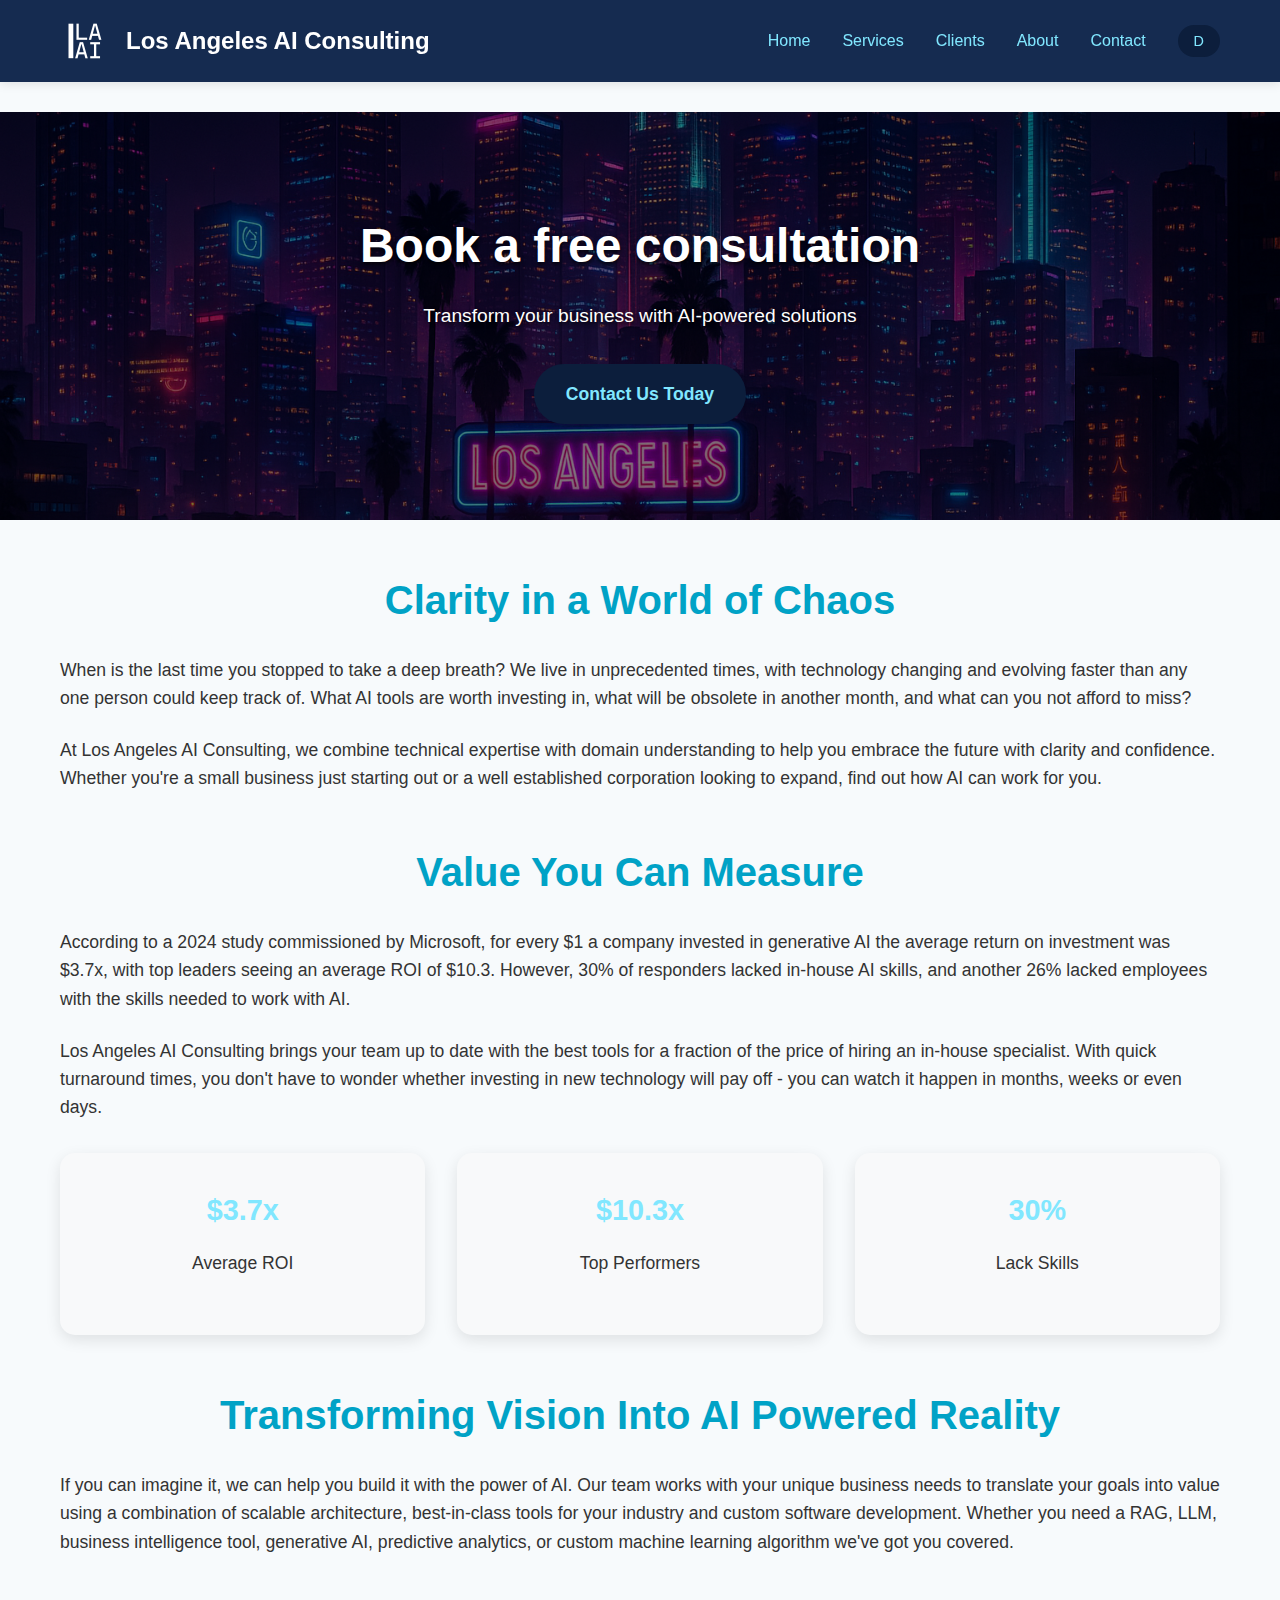
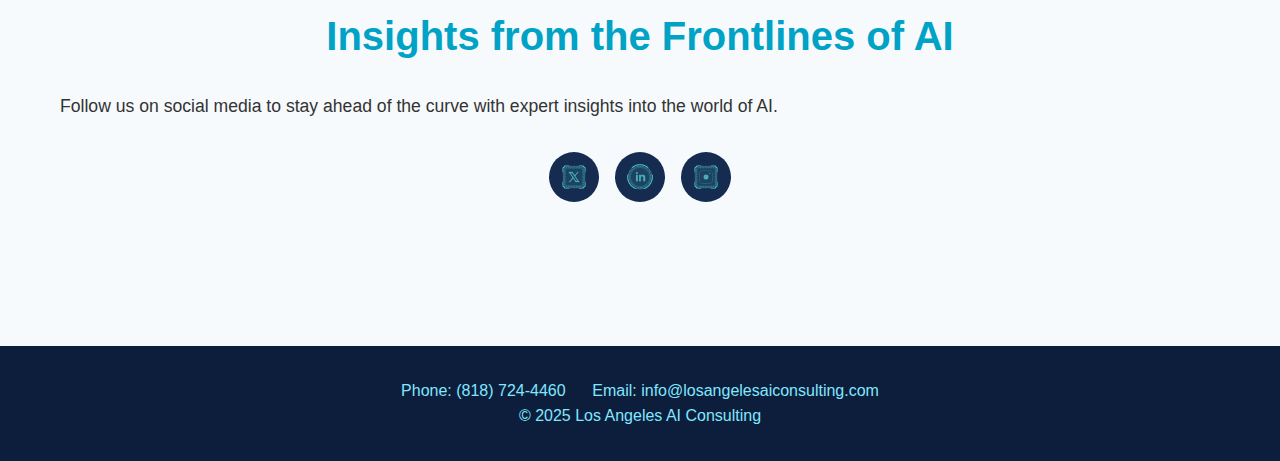
<file: index.html>
<!DOCTYPE html>
<html lang="en">
<head>
    <meta charset="UTF-8">
    <meta name="viewport" content="width=device-width, initial-scale=1.0">
    <title>Los Angeles AI Consulting</title>
    <style>
        :root {
            --primary-cyan: #81e7ff;
            --secondary_cyan: #00a2c6;
            --primary-dark: #0C1E3C;
            --bg-light: #F7FAFC;
            --bg-dark: #0C1E3C;
            --text-light: #333333;
            --text-dark: #e0e0e0;
            --card-light: #f8f9fa;
            --card-dark: #152B50;
            --border-light: #e0e0e0;
            --border-dark: #182f43;
            --link-hover: #c0f3ff;
        }

        * {
            margin: 0;
            padding: 0;
            box-sizing: border-box;
        }

        body {
            font-family: 'Arial', sans-serif;
            line-height: 1.6;
            transition: all 0.3s ease;
            background-color: var(--bg-light);
            color: var(--text-light);
        }

        body.dark-mode {
            background-color: var(--bg-dark);
            color: var(--text-dark);
        }

        .container {
            max-width: 1200px;
            margin: 0 auto;
            padding: 0 20px;
        }

        /* Header */
        header {
            background-color: var(--card-dark);
            padding: 1rem 0;
            position: fixed;
            top: 0;
            left: 0;
            right: 0;
            z-index: 1000;
            box-shadow: 0 2px 10px rgba(0,0,0,0.1);
        }

        .header-content {
            display: flex;
            justify-content: space-between;
            align-items: center;
        }

        .header-content a:hover {
            color: var(--link-hover);
        }

        .logo {
            display: flex;
            align-items: center;
            gap: 1rem;
            font-size: 1.5rem;
            font-weight: bold;
            color: white;
            text-decoration: none;
        }

        .logo-image {
            width: 50px;
            height: 50px;
            background: none;
            border-radius: 8px;
            border: 2px solid white;
            display: flex;
            align-items: center;
            justify-content: center;
            font-size: 1.2rem;
            font-weight: bold;
            color: white;
            line-height: 1;
        }
        .logo-img {
            width: 50px;
            height: 50px;
            object-fit: contain;
            border-radius: 8px;
        }

        .social-img {
            width: 30px;
            height: 30px;
            object-fit: contain;
            border-radius: 4px;
        }


        .logo-text {
            font-size: 1.5rem;
        }

        nav ul {
            display: flex;
            list-style: none;
            gap: 2rem;
            align-items: center;
        }

        nav a {
            color: var(--primary-cyan);
            text-decoration: none;
            font-weight: 500;
            transition: opacity 0.3s ease;
        }

        nav a:hover {
            color: var(--link-hover)
        }

        .theme-toggle {
            background: var(--primary-dark);
            color: var(--primary-cyan);
            border: none;
            padding: 0.5rem 1rem;
            border-radius: 25px;
            cursor: pointer;
            font-size: 0.9rem;
            transition: all 0.3s ease;
        }

        .theme-toggle:hover {
            transform: scale(1.05);
        }

        /* Main Content */
        main {
            margin-top: 80px;
        }

        .page {
            display: none;
            padding: 2rem 0;
        }

        .page.active {
            display: block;
        }

        
.hero {
    color: white;
    padding: 6rem 0;
    text-align: center;
    margin-bottom: 3rem;
    background-image: url("la_background.png");
    background-size: cover;
    background-position: center;
    background-repeat: no-repeat;
    background-color: #000;
    position: relative;
}

.hero::before {
    content: "";
    position: absolute;
    top: 0; left: 0;
    width: 100%; height: 100%;
    background: rgba(0, 0, 0, 0.5);
    z-index: 0;
}

.hero .container {
    position: relative;
    z-index: 1;
}

.hero h1,
.hero p {
    color: white;
    text-shadow: 0 2px 4px rgba(0, 0, 0, 0.8);
}
.hero h1 {
            font-size: 3rem;
            margin-bottom: 1rem;
        }

        .hero p {
            font-size: 1.2rem;
            margin-bottom: 2rem;
        }

        .cta-button {
            background: var(--primary-dark);
            color: var(--primary-cyan);
            padding: 1rem 2rem;
            border: none;
            border-radius: 30px;
            font-size: 1.1rem;
            font-weight: bold;
            cursor: pointer;
            transition: all 0.3s ease;
            text-decoration: none;
            display: inline-block;
        }

        .cta-button:hover {
            transform: translateY(-2px);
            box-shadow: 0 5px 15px rgba(0,0,0,0.2);
            color: var(--link-hover);
        }

        .section {
            margin-bottom: 3rem;
        }

        .section h2 {
            color: var(--secondary_cyan);
            font-size: 2.5rem;
            margin-bottom: 1.5rem;
            text-align: center;
        }

        .section h3 {
            color: var(--primary-cyan);
            font-size: 1.8rem;
            margin-bottom: 1rem;
        }

        .section p {
            margin-bottom: 1.5rem;
            font-size: 1.1rem;
        }

        .services-grid {
            display: grid;
            grid-template-columns: repeat(auto-fit, minmax(300px, 1fr));
            gap: 2rem;
            margin-top: 2rem;
        }

        .service-card {
            background: var(--card-light);
            padding: 2rem;
            border-radius: 15px;
            box-shadow: 0 5px 15px rgba(0,0,0,0.1);
            transition: all 0.3s ease;
            border: 2px solid transparent;
            text-align: center;
        }

        .dark-mode .service-card {
            background: var(--card-dark);
        }

        .service-card:hover {
            transform: translateY(-5px);
            border-color: var(--primary-cyan);
        }

        .service-card h3 {
            color: var(--primary-cyan);
            margin-bottom: 1rem;
        }

        .about-content {
            display: grid;
            grid-template-columns: 1fr 2fr;
            gap: 3rem;
            align-items: center;
        }

        .founder-info {
            background: var(--card-light);
            padding: 2rem;
            border-radius: 15px;
            box-shadow: 0 5px 15px rgba(0,0,0,0.1);
            text-align: center;
        }

        .dark-mode .founder-info {
            background: var(--card-dark);
        }

        .contact-form {
            background: var(--card-light);
            padding: 2rem;
            border-radius: 15px;
            box-shadow: 0 5px 15px rgba(0,0,0,0.1);
            max-width: 600px;
            margin: 0 auto;
        }

        .dark-mode .contact-form {
            background: var(--card-dark);
        }

        .form-group {
            margin-bottom: 1.5rem;
        }

        .form-group label {
            display: block;
            margin-bottom: 0.5rem;
            font-weight: bold;
            color: var(--primary-cyan);
        }

        .form-group input,
        .form-group textarea {
            width: 100%;
            padding: 0.8rem;
            border: 2px solid var(--border-light);
            border-radius: 8px;
            font-size: 1rem;
            transition: border-color 0.3s ease;
            background: var(--bg-light);
            color: var(--text-light);
        }

        .dark-mode .form-group input,
        .dark-mode .form-group textarea {
            border-color: var(--border-dark);
            background: var(--bg-dark);
            color: var(--text-dark);
        }

        .form-group input:focus,
        .form-group textarea:focus {
            outline: none;
            border-color: var(--primary-cyan);
        }

        .form-group textarea {
            resize: vertical;
            min-height: 120px;
        }

        .contact-info {
            text-align: center;
            margin-bottom: 2rem;
        }

        .contact-info h3 {
            color: var(--primary-cyan);
            font-size: 1.5rem;
            margin-bottom: 1rem;
        }

        .contact-info p {
            font-size: 1.2rem;
            margin-bottom: 0.5rem;
        }

        .social-links {
            display: flex;
            justify-content: center;
            gap: 1rem;
            margin-top: 2rem;
        }

        .social-links a {
            display: flex;
            align-items: center;
            justify-content: center;
            width: 50px;
            height: 50px;
            background: var(--card-dark);
            color: var(--primary-dark);
            border-radius: 50%;
            text-decoration: none;
            font-size: 1.2rem;
            transition: all 0.3s ease;
        }

        .social-links a:hover {
            transform: scale(1.1);
            background: var(--primary-dark);
            color: var(--primary-cyan);
        }

        .clients-section {
            text-align: center;
        }

        .client-logo {
            background: var(--card-light);
            padding: 2rem;
            border-radius: 15px;
            box-shadow: 0 5px 15px rgba(0,0,0,0.1);
            margin: 2rem auto;
            max-width: 300px;
        }

        .portrait-img {
            max-width: 200px;
        }

        .dark-mode .client-logo {
            background: var(--card-dark);
        }

        .playground-intro {
            text-align: center;
            margin-bottom: 3rem;
        }

        .playground-intro p {
            font-size: 1.2rem;
            margin-bottom: 1rem;
        }

        /* Footer */
        footer {
            background: var(--primary-dark);
            color: var(--primary-cyan);
            text-align: center;
            padding: 2rem 0;
            margin-top: 4rem;
        }

        /* Responsive Design */
        @media (max-width: 768px) {
            .header-content {
                flex-direction: column;
                gap: 1rem;
            }

            nav ul {
                flex-wrap: wrap;
                justify-content: center;
            }

            .hero h1 {
                font-size: 2rem;
            }

            .about-content {
                grid-template-columns: 1fr;
            }

            .services-grid {
                grid-template-columns: 1fr;
            }

            main {
                margin-top: 140px;
            }

            .logo-text {
                font-size: 1rem;
            }

            .logo-image {
                width: 40px;
                height: 40px;
                font-size: 1rem;
            }

            .social-media-icon {
                width: 20px;
                height: 20px;
                font-size: 1rem;
            }

        }
    </style>
</head>
<body>
    <header>
        <div class="container">
            <div class="header-content">
                <a href="#" class="logo" onclick="showPage('home')">
                    <img src="temp_logo2_white_nobg.png" alt="LA AI Logo" class="logo-img" />
                    <span class="logo-text">Los Angeles AI Consulting</span>
                </a>
                <nav>
                    <ul>
                        <li><a href="#" onclick="showPage('home')">Home</a></li>
                        <li><a href="#" onclick="showPage('services')">Services</a></li>
                        <li><a href="#" onclick="showPage('clients')">Clients</a></li>
                        <li><a href="#" onclick="showPage('about')">About</a></li>
                        <li><a href="#" onclick="showPage('contact')">Contact</a></li>
                        <li><button class="theme-toggle" onclick="toggleTheme()">D</button></li>
                    </ul>
                </nav>
            </div>
        </div>
    </header>

    <main>
        <!-- Home Page -->
        <div id="home" class="page active">
            <div class="hero">
                <div class="container">
                    <h1>Book a free consultation</h1>
                    <p>Transform your business with AI-powered solutions</p>
                    <a href="#" class="cta-button" onclick="showPage('contact')">Contact Us Today</a>
                </div>
            </div>
            
            <div class="container">
                <div class="section">
                    <h2>Clarity in a World of Chaos</h2>
                    <p>When is the last time you stopped to take a deep breath? We live in unprecedented times, with technology changing and evolving faster than any one person could keep track of. What AI tools are worth investing in, what will be obsolete in another month, and what can you not afford to miss?</p>
                    <p>At Los Angeles AI Consulting, we combine technical expertise with domain understanding to help you embrace the future with clarity and confidence. Whether you're a small business just starting out or a well established corporation looking to expand, find out how AI can work for you.</p>
                </div>

                <div class="section">
                    <h2>Value You Can Measure</h2>
                    <p>According to a 2024 study commissioned by Microsoft, for every $1 a company invested in generative AI the average return on investment was $3.7x, with top leaders seeing an average ROI of $10.3. However, 30% of responders lacked in-house AI skills, and another 26% lacked employees with the skills needed to work with AI.</p>
                    <p>Los Angeles AI Consulting brings your team up to date with the best tools for a fraction of the price of hiring an in-house specialist. With quick turnaround times, you don't have to wonder whether investing in new technology will pay off - you can watch it happen in months, weeks or even days.</p>
                    <div class="services-grid">
                        <div class="service-card">
                                <h3>$3.7x</h3>
                                <p>Average ROI</p>
                        </div>
                        <div class="service-card">
                                <h3>$10.3x</h3>
                                <p>Top Performers</p>
                        </div>
                        <div class="service-card">
                                <h3>30%</h3>
                                <p>Lack Skills</p>
                        </div>
                    </div>
                </div>

                <div class="section">
                    <h2>Transforming Vision Into AI Powered Reality</h2>
                    <p>If you can imagine it, we can help you build it with the power of AI. Our team works with your unique business needs to translate your goals into value using a combination of scalable architecture, best-in-class tools for your industry and custom software development. Whether you need a RAG, LLM, business intelligence tool, generative AI, predictive analytics, or custom machine learning algorithm we've got you covered.</p>
                </div>

                <div class="section">
                    <h2>Insights from the Frontlines of AI</h2>
                    <p>Follow us on social media to stay ahead of the curve with expert insights into the world of AI.</p>
                    <div class="social-links">
                        <a target="_blank" rel="noopener noreferrer" href="https://x.com/laaiconsulting" title="X (Twitter)"><img src="Icons8/icons8-x-100.png" alt="LA AI Logo" class="social-img" /></a>
                        <a target="_blank" rel="noopener noreferrer" href="https://www.linkedin.com/company/los-angeles-ai-consulting" title="LinkedIn"><img src="Icons8/icons8-linkedin-100.png" alt="LA AI Logo" class="social-img" /></a>
                        <a target="_blank" rel="noopener noreferrer" href="https://www.instagram.com/laaiconsulting/" title="Instagram"><img src="Icons8/icons8-instagram-100.png" alt="LA AI Logo" class="social-img" /></a>
                    </div>
                </div>
            </div>
        </div>

        <!-- Services Page -->
        <div id="services" class="page">
            <div class="container">
                <div class="section">
                    <h2>Our Services</h2>
                    <div class="services-grid">
                        <div class="service-card">
                            <h3>AI Mastery Workshops</h3>
                            <p>From prompt writing to creating data pipelines, learn from the experts how to make the most out of your AI powered software.</p>
                        </div>
                        <div class="service-card">
                            <h3>Strategic Planning</h3>
                            <p>Los Angeles AI Consulting surveys your business needs to recommend the best tools for the job. We create a detailed road map for your company's AI powered data strategy. We compare different software solutions for cloud storage, chatbot management, content creation, and any other tools which will boost your revenue within your budget.</p>
                        </div>
                        <div class="service-card">
                            <h3>Personalized Research and Development</h3>
                            <p>Do you have a great idea for your own AI powered app? Do you need proprietary software that keeps your data safe from third party access and complies with industry regulations? With a decade of experience in software development, we have the skills to create dynamic and fully customizable AI products.</p>
                        </div>
                        <div class="service-card">
                            <h3>AI Powered Data Analytics</h3>
                            <p>We use a variety of powerful AI tools to predict financial trends, marketing strategy, asset health, and more. We create automatically updated dashboards to visualize your data so that you can see performance at a glance or dive into the details.</p>
                        </div>
                    </div>
                </div>
            </div>
        </div>

        <!-- Clients Page -->
        <div id="clients" class="page">
            <div class="container">
                <div class="section clients-section">
                    <h2>Our Clients</h2>
                    <div class="client-logo">
                        <h3>Close Call Sports</h3>
                    </div>
                </div>
            </div>
        </div>

        <!-- About Page -->
        <div id="about" class="page">
            <div class="container">
                <div class="section">
                    <h2>About</h2>
                    <div class="about-content">
                        <div class="founder-info">
                            <h3>Founder</h3>
                            <img class = "portrait-img" src="portrait.png" />
                            <p><strong>Heron Ziegel</strong> has had a diverse career in tech, from working as an AVP data analyst for TD Bank to training AI chatbots. He has a degree in Data Science with a focus in Computational Analytics from Temple University and was featured in the Wall Street Journal at the age of 24.</p>
                            <p>Heron has developed custom machine learning and data analytics solutions to help a number of organizations improve their business performance. He formerly studied graphic design and advertising at Virginia Commonwealth University and views data science and programming as new creative mediums.</p>
                        </div>
                        <div>
                            
                        </div>
                    </div>
                </div>
            </div>
        </div>

        <!-- Contact Page -->
        <div id="contact" class="page">
            <div class="container">
                <div class="section">
                    <h2>Contact</h2>
                    <div class="contact-info">
                        <p><strong>Phone:</strong> (818) 724-4460</p>
                        <p><strong>Email:</strong> info@losangelesaiconsulting.com</p>
                        <div class="contact-form">
  <h3>Send Us a Message</h3>
  <form action="https://forms.zohopublic.com/infolosangelesa1/form/ContactUs/formperma/PLieyG344UbNu38WuxVZeplt5i1fWhx3qtwljDT1_6w/htmlRecords/submit" method="POST" accept-charset="UTF-8" enctype="multipart/form-data">
    <input type="hidden" name="zf_referrer_name" value="">
    <input type="hidden" name="zf_redirect_url" value="">
    <input type="hidden" name="zc_gad" value="">

    <div class="form-group">
      <label for="Name_First">First Name *</label>
      <input type="text" id="Name_First" name="Name_First" maxlength="255" required>
    </div>

    <div class="form-group">
      <label for="Name_Last">Last Name *</label>
      <input type="text" id="Name_Last" name="Name_Last" maxlength="255" required>
    </div>

    <div class="form-group">
      <label for="Email">Email *</label>
      <input type="email" id="Email" name="Email" maxlength="255" required>
    </div>

    <div class="form-group">
      <label for="PhoneNumber_countrycode">Phone</label>
      <input type="text" id="PhoneNumber_countrycode" name="PhoneNumber_countrycode" maxlength="20">
    </div>

    <div class="form-group">
      <label for="MultiLine">Details *</label>
      <textarea id="MultiLine" name="MultiLine" maxlength="65535" required></textarea>
    </div>

    <button type="submit" class="cta-button">Submit</button>
  </form>
</div>
                        <div class="social-links">
                            <a target="_blank" rel="noopener noreferrer" href="https://x.com/laaiconsulting" title="X (Twitter)"><img src="Icons8/icons8-x-100.png" alt="LA AI Logo" class="social-img" /></a>
                            <a target="_blank" rel="noopener noreferrer" href="https://www.linkedin.com/company/los-angeles-ai-consulting" title="LinkedIn"><img src="Icons8/icons8-linkedin-100.png" alt="LA AI Logo" class="social-img" /></a>
                            <a target="_blank" rel="noopener noreferrer" href="https://www.instagram.com/laaiconsulting/" title="Instagram"><img src="Icons8/icons8-instagram-100.png" alt="LA AI Logo" class="social-img" /></a>
                        </div>
                    </div>
                    
                    <!--<div class="contact-form">
                        <h3>Send us a message</h3>
                        <form onsubmit="handleSubmit(event)">
                            <div class="form-group">
                                <label for="name">Name</label>
                                <input type="text" id="name" name="name" required>
                            </div>
                            <div class="form-group">
                                <label for="email">Email</label>
                                <input type="email" id="email" name="email" required>
                            </div>
                            <div class="form-group">
                                <label for="company">Company</label>
                                <input type="text" id="company" name="company">
                            </div>
                            <div class="form-group">
                                <label for="message">Message</label>
                                <textarea id="message" name="message" placeholder="Tell us about your AI vision..." required></textarea>
                            </div>
                            <button type="submit" class="cta-button">Send Message</button>
                        </form>-->
                    </div>
                </div>
            </div>
        </div>
    </main>

    <footer>
        <div class="container">
            <p>Phone: (818) 724-4460 &nbsp&nbsp&nbsp&nbsp Email: info@losangelesaiconsulting.com</p>
            <p>&copy; 2025 Los Angeles AI Consulting</p>
        </div>
    </footer>

    <script>
        // Theme toggle functionality
        function toggleTheme() {
            const body = document.body;
            const themeToggle = document.querySelector('.theme-toggle');
            
            body.classList.toggle('dark-mode');
            
            if (body.classList.contains('dark-mode')) {
                themeToggle.textContent = 'L';
                localStorage.setItem('theme', 'dark');
            } else {
                themeToggle.textContent = 'D';
                localStorage.setItem('theme', 'light');
            }
        }

        // Load saved theme preference
        function loadTheme() {
            const savedTheme = localStorage.getItem('theme');
            const body = document.body;
            const themeToggle = document.querySelector('.theme-toggle');
            
            if (savedTheme === 'dark') {
                body.classList.add('dark-mode');
                themeToggle.textContent = 'L';
            } else {
                themeToggle.textContent = 'D';
            }
        }

        // Page navigation
        function showPage(pageId) {
            // Hide all pages
            const pages = document.querySelectorAll('.page');
            pages.forEach(page => page.classList.remove('active'));
            
            // Show selected page
            document.getElementById(pageId).classList.add('active');
            
            // Scroll to top
            window.scrollTo(0, 0);
        }

        // Form submission
        function handleSubmit(event) {
            event.preventDefault();
            
            const formData = new FormData(event.target);
            const data = {
                name: formData.get('name'),
                email: formData.get('email'),
                company: formData.get('company'),
                message: formData.get('message')
            };
            
            // Here you would typically send the data to your server
            alert('Thank you for your message! We will get back to you soon.');
            event.target.reset();
        }

        // Initialize theme on page load
        document.addEventListener('DOMContentLoaded', loadTheme);
    </script>
</body>
</html>
</file>
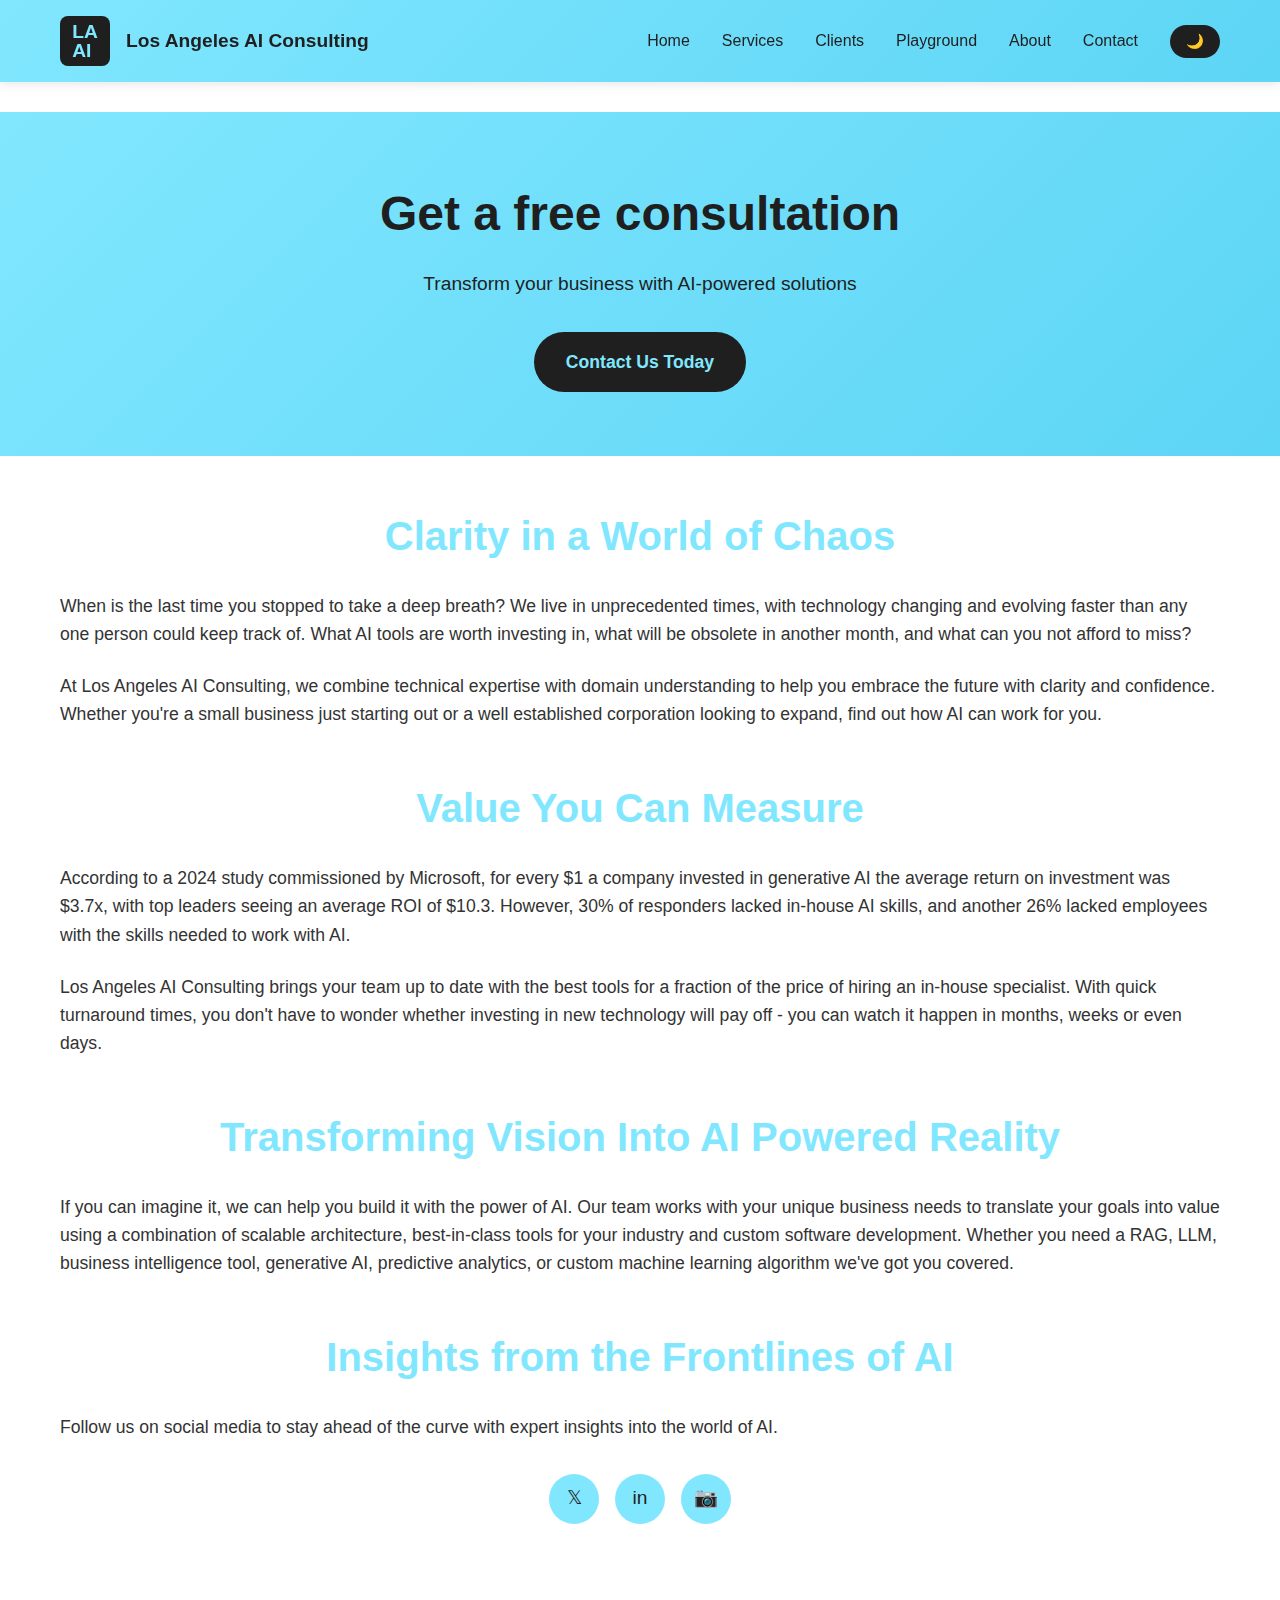
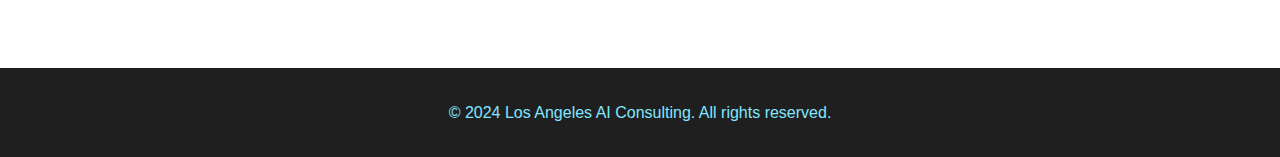
<file: la_ai_consulting_website.html>
<!DOCTYPE html>
<html lang="en">
<head>
    <meta charset="UTF-8">
    <meta name="viewport" content="width=device-width, initial-scale=1.0">
    <title>Los Angeles AI Consulting</title>
    <style>
        :root {
            --primary-cyan: #81e7ff;
            --primary-dark: #1f1f1f;
            --bg-light: #ffffff;
            --bg-dark: #1f1f1f;
            --text-light: #333333;
            --text-dark: #e0e0e0;
            --card-light: #f8f9fa;
            --card-dark: #2a2a2a;
            --border-light: #e0e0e0;
            --border-dark: #404040;
        }

        * {
            margin: 0;
            padding: 0;
            box-sizing: border-box;
        }

        body {
            font-family: 'Arial', sans-serif;
            line-height: 1.6;
            transition: all 0.3s ease;
            background-color: var(--bg-light);
            color: var(--text-light);
        }

        body.dark-mode {
            background-color: var(--bg-dark);
            color: var(--text-dark);
        }

        .container {
            max-width: 1200px;
            margin: 0 auto;
            padding: 0 20px;
        }

        /* Header */
        header {
            background: linear-gradient(135deg, var(--primary-cyan), #5dd5f5);
            padding: 1rem 0;
            position: fixed;
            top: 0;
            left: 0;
            right: 0;
            z-index: 1000;
            box-shadow: 0 2px 10px rgba(0,0,0,0.1);
        }

        .header-content {
            display: flex;
            justify-content: space-between;
            align-items: center;
        }

        .logo {
            display: flex;
            align-items: center;
            gap: 1rem;
            font-size: 1.5rem;
            font-weight: bold;
            color: var(--primary-dark);
            text-decoration: none;
        }

        .logo-image {
            width: 50px;
            height: 50px;
            background: var(--primary-dark);
            border-radius: 8px;
            display: flex;
            align-items: center;
            justify-content: center;
            font-size: 1.2rem;
            font-weight: bold;
            color: var(--primary-cyan);
            line-height: 1;
        }

        .logo-text {
            font-size: 1.2rem;
        }

        nav ul {
            display: flex;
            list-style: none;
            gap: 2rem;
            align-items: center;
        }

        nav a {
            color: var(--primary-dark);
            text-decoration: none;
            font-weight: 500;
            transition: opacity 0.3s ease;
        }

        nav a:hover {
            opacity: 0.7;
        }

        .theme-toggle {
            background: var(--primary-dark);
            color: var(--primary-cyan);
            border: none;
            padding: 0.5rem 1rem;
            border-radius: 25px;
            cursor: pointer;
            font-size: 0.9rem;
            transition: all 0.3s ease;
        }

        .theme-toggle:hover {
            transform: scale(1.05);
        }

        /* Main Content */
        main {
            margin-top: 80px;
        }

        .page {
            display: none;
            padding: 2rem 0;
        }

        .page.active {
            display: block;
        }

        .hero {
            background: linear-gradient(135deg, var(--primary-cyan), #5dd5f5);
            color: var(--primary-dark);
            padding: 4rem 0;
            text-align: center;
            margin-bottom: 3rem;
        }

        .hero h1 {
            font-size: 3rem;
            margin-bottom: 1rem;
        }

        .hero p {
            font-size: 1.2rem;
            margin-bottom: 2rem;
        }

        .cta-button {
            background: var(--primary-dark);
            color: var(--primary-cyan);
            padding: 1rem 2rem;
            border: none;
            border-radius: 30px;
            font-size: 1.1rem;
            font-weight: bold;
            cursor: pointer;
            transition: all 0.3s ease;
            text-decoration: none;
            display: inline-block;
        }

        .cta-button:hover {
            transform: translateY(-2px);
            box-shadow: 0 5px 15px rgba(0,0,0,0.2);
        }

        .section {
            margin-bottom: 3rem;
        }

        .section h2 {
            color: var(--primary-cyan);
            font-size: 2.5rem;
            margin-bottom: 1.5rem;
            text-align: center;
        }

        .section h3 {
            color: var(--primary-cyan);
            font-size: 1.8rem;
            margin-bottom: 1rem;
        }

        .section p {
            margin-bottom: 1.5rem;
            font-size: 1.1rem;
        }

        .services-grid {
            display: grid;
            grid-template-columns: repeat(auto-fit, minmax(300px, 1fr));
            gap: 2rem;
            margin-top: 2rem;
        }

        .service-card {
            background: var(--card-light);
            padding: 2rem;
            border-radius: 15px;
            box-shadow: 0 5px 15px rgba(0,0,0,0.1);
            transition: all 0.3s ease;
            border: 2px solid transparent;
        }

        .dark-mode .service-card {
            background: var(--card-dark);
        }

        .service-card:hover {
            transform: translateY(-5px);
            border-color: var(--primary-cyan);
        }

        .service-card h3 {
            color: var(--primary-cyan);
            margin-bottom: 1rem;
        }

        .about-content {
            display: grid;
            grid-template-columns: 1fr 2fr;
            gap: 3rem;
            align-items: center;
        }

        .founder-info {
            background: var(--card-light);
            padding: 2rem;
            border-radius: 15px;
            box-shadow: 0 5px 15px rgba(0,0,0,0.1);
        }

        .dark-mode .founder-info {
            background: var(--card-dark);
        }

        .contact-form {
            background: var(--card-light);
            padding: 2rem;
            border-radius: 15px;
            box-shadow: 0 5px 15px rgba(0,0,0,0.1);
            max-width: 600px;
            margin: 0 auto;
        }

        .dark-mode .contact-form {
            background: var(--card-dark);
        }

        .form-group {
            margin-bottom: 1.5rem;
        }

        .form-group label {
            display: block;
            margin-bottom: 0.5rem;
            font-weight: bold;
            color: var(--primary-cyan);
        }

        .form-group input,
        .form-group textarea {
            width: 100%;
            padding: 0.8rem;
            border: 2px solid var(--border-light);
            border-radius: 8px;
            font-size: 1rem;
            transition: border-color 0.3s ease;
            background: var(--bg-light);
            color: var(--text-light);
        }

        .dark-mode .form-group input,
        .dark-mode .form-group textarea {
            border-color: var(--border-dark);
            background: var(--bg-dark);
            color: var(--text-dark);
        }

        .form-group input:focus,
        .form-group textarea:focus {
            outline: none;
            border-color: var(--primary-cyan);
        }

        .form-group textarea {
            resize: vertical;
            min-height: 120px;
        }

        .contact-info {
            text-align: center;
            margin-bottom: 2rem;
        }

        .contact-info h3 {
            color: var(--primary-cyan);
            font-size: 1.5rem;
            margin-bottom: 1rem;
        }

        .contact-info p {
            font-size: 1.2rem;
            margin-bottom: 0.5rem;
        }

        .social-links {
            display: flex;
            justify-content: center;
            gap: 1rem;
            margin-top: 2rem;
        }

        .social-links a {
            display: flex;
            align-items: center;
            justify-content: center;
            width: 50px;
            height: 50px;
            background: var(--primary-cyan);
            color: var(--primary-dark);
            border-radius: 50%;
            text-decoration: none;
            font-size: 1.2rem;
            transition: all 0.3s ease;
        }

        .social-links a:hover {
            transform: scale(1.1);
            background: var(--primary-dark);
            color: var(--primary-cyan);
        }

        .clients-section {
            text-align: center;
        }

        .client-logo {
            background: var(--card-light);
            padding: 2rem;
            border-radius: 15px;
            box-shadow: 0 5px 15px rgba(0,0,0,0.1);
            margin: 2rem auto;
            max-width: 300px;
        }

        .dark-mode .client-logo {
            background: var(--card-dark);
        }

        .playground-intro {
            text-align: center;
            margin-bottom: 3rem;
        }

        .playground-intro p {
            font-size: 1.2rem;
            margin-bottom: 1rem;
        }

        /* Footer */
        footer {
            background: var(--primary-dark);
            color: var(--primary-cyan);
            text-align: center;
            padding: 2rem 0;
            margin-top: 4rem;
        }

        /* Responsive Design */
        @media (max-width: 768px) {
            .header-content {
                flex-direction: column;
                gap: 1rem;
            }

            nav ul {
                flex-wrap: wrap;
                justify-content: center;
            }

            .hero h1 {
                font-size: 2rem;
            }

            .about-content {
                grid-template-columns: 1fr;
            }

            .services-grid {
                grid-template-columns: 1fr;
            }

            main {
                margin-top: 140px;
            }

            .logo-text {
                font-size: 1rem;
            }

            .logo-image {
                width: 40px;
                height: 40px;
                font-size: 1rem;
            }
        }
    </style>
</head>
<body>
    <header>
        <div class="container">
            <div class="header-content">
                <a href="#" class="logo" onclick="showPage('home')">
                    <div class="logo-image">
                        LA<br>AI
                    </div>
                    <span class="logo-text">Los Angeles AI Consulting</span>
                </a>
                <nav>
                    <ul>
                        <li><a href="#" onclick="showPage('home')">Home</a></li>
                        <li><a href="#" onclick="showPage('services')">Services</a></li>
                        <li><a href="#" onclick="showPage('clients')">Clients</a></li>
                        <li><a href="#" onclick="showPage('playground')">Playground</a></li>
                        <li><a href="#" onclick="showPage('about')">About</a></li>
                        <li><a href="#" onclick="showPage('contact')">Contact</a></li>
                        <li><button class="theme-toggle" onclick="toggleTheme()">🌙</button></li>
                    </ul>
                </nav>
            </div>
        </div>
    </header>

    <main>
        <!-- Home Page -->
        <div id="home" class="page active">
            <div class="hero">
                <div class="container">
                    <h1>Get a free consultation</h1>
                    <p>Transform your business with AI-powered solutions</p>
                    <a href="#" class="cta-button" onclick="showPage('contact')">Contact Us Today</a>
                </div>
            </div>
            
            <div class="container">
                <div class="section">
                    <h2>Clarity in a World of Chaos</h2>
                    <p>When is the last time you stopped to take a deep breath? We live in unprecedented times, with technology changing and evolving faster than any one person could keep track of. What AI tools are worth investing in, what will be obsolete in another month, and what can you not afford to miss?</p>
                    <p>At Los Angeles AI Consulting, we combine technical expertise with domain understanding to help you embrace the future with clarity and confidence. Whether you're a small business just starting out or a well established corporation looking to expand, find out how AI can work for you.</p>
                </div>

                <div class="section">
                    <h2>Value You Can Measure</h2>
                    <p>According to a 2024 study commissioned by Microsoft, for every $1 a company invested in generative AI the average return on investment was $3.7x, with top leaders seeing an average ROI of $10.3. However, 30% of responders lacked in-house AI skills, and another 26% lacked employees with the skills needed to work with AI.</p>
                    <p>Los Angeles AI Consulting brings your team up to date with the best tools for a fraction of the price of hiring an in-house specialist. With quick turnaround times, you don't have to wonder whether investing in new technology will pay off - you can watch it happen in months, weeks or even days.</p>
                </div>

                <div class="section">
                    <h2>Transforming Vision Into AI Powered Reality</h2>
                    <p>If you can imagine it, we can help you build it with the power of AI. Our team works with your unique business needs to translate your goals into value using a combination of scalable architecture, best-in-class tools for your industry and custom software development. Whether you need a RAG, LLM, business intelligence tool, generative AI, predictive analytics, or custom machine learning algorithm we've got you covered.</p>
                </div>

                <div class="section">
                    <h2>Insights from the Frontlines of AI</h2>
                    <p>Follow us on social media to stay ahead of the curve with expert insights into the world of AI.</p>
                    <div class="social-links">
                        <a href="#" title="X (Twitter)">𝕏</a>
                        <a href="#" title="LinkedIn">in</a>
                        <a href="#" title="Instagram">📷</a>
                    </div>
                </div>
            </div>
        </div>

        <!-- Services Page -->
        <div id="services" class="page">
            <div class="container">
                <div class="section">
                    <h2>Our Services</h2>
                    <div class="services-grid">
                        <div class="service-card">
                            <h3>AI Mastery Workshops</h3>
                            <p>From prompt writing to creating data pipelines, learn from the experts how to make the most out of your AI powered software.</p>
                        </div>
                        <div class="service-card">
                            <h3>Strategic Planning</h3>
                            <p>Los Angeles AI Consulting surveys your business needs to recommend the best tools for the job. We create a detailed road map for your company's AI powered data strategy. We compare different software solutions for cloud storage, chatbot management, content creation, and any other tools which will boost your revenue within your budget.</p>
                        </div>
                        <div class="service-card">
                            <h3>Personalized Research and Development</h3>
                            <p>Do you have a great idea for your own AI powered app? Do you need proprietary software that keeps your data safe from third party access and complies with industry regulations? With a decade of experience in software development, we have the skills to create dynamic and fully customizable AI products.</p>
                        </div>
                        <div class="service-card">
                            <h3>AI Powered Data Analytics</h3>
                            <p>We use a variety of powerful AI tools to predict financial trends, marketing strategy, asset health, and more. We create automatically updated dashboards to visualize your data so that you can see performance at a glance or dive into the details.</p>
                        </div>
                    </div>
                </div>
            </div>
        </div>

        <!-- Clients Page -->
        <div id="clients" class="page">
            <div class="container">
                <div class="section clients-section">
                    <h2>Our Clients</h2>
                    <div class="client-logo">
                        <h3>Close Call Sports</h3>
                    </div>
                </div>
            </div>
        </div>

        <!-- Playground Page -->
        <div id="playground" class="page">
            <div class="container">
                <div class="section">
                    <h2>Playground</h2>
                    <div class="playground-intro">
                        <p>Who says consultants can't have a little fun? Check out some of our personal experiments with generative AI tools and see how they compare. Follow us on social media for more content, and show us your AI creations.</p>
                        <div class="social-links">
                            <a href="#" title="X (Twitter)">𝕏</a>
                            <a href="#" title="LinkedIn">in</a>
                            <a href="#" title="Instagram">📷</a>
                        </div>
                    </div>
                </div>
            </div>
        </div>

        <!-- About Page -->
        <div id="about" class="page">
            <div class="container">
                <div class="section">
                    <h2>About</h2>
                    <div class="about-content">
                        <div class="founder-info">
                            <h3>Founder</h3>
                            <p><strong>Heron Ziegel</strong> has had a diverse career in tech, from working as an AVP data analyst for TD Bank to training AI chatbots. He has a degree in Data Science with a focus in Computational Analytics from Temple University and was featured in the Wall Street Journal at the age of 24.</p>
                        </div>
                        <div>
                            <p>Heron has developed custom machine learning and data analytics solutions to help a number of organizations improve their business performance. He formerly studied graphic design and advertising at Virginia Commonwealth University and views data science and programming as new creative mediums.</p>
                        </div>
                    </div>
                </div>
            </div>
        </div>

        <!-- Contact Page -->
        <div id="contact" class="page">
            <div class="container">
                <div class="section">
                    <h2>Contact</h2>
                    <div class="contact-info">
                        <h3>Get in Touch</h3>
                        <p><strong>Phone:</strong> (818) 724-4460</p>
                        <div class="social-links">
                            <a href="#" title="X (Twitter)">𝕏</a>
                            <a href="#" title="LinkedIn">in</a>
                            <a href="#" title="Instagram">📷</a>
                        </div>
                    </div>
                    
                    <div class="contact-form">
                        <h3>Send us a message</h3>
                        <form onsubmit="handleSubmit(event)">
                            <div class="form-group">
                                <label for="name">Name</label>
                                <input type="text" id="name" name="name" required>
                            </div>
                            <div class="form-group">
                                <label for="email">Email</label>
                                <input type="email" id="email" name="email" required>
                            </div>
                            <div class="form-group">
                                <label for="company">Company</label>
                                <input type="text" id="company" name="company">
                            </div>
                            <div class="form-group">
                                <label for="message">Message</label>
                                <textarea id="message" name="message" placeholder="Tell us about your AI needs..." required></textarea>
                            </div>
                            <button type="submit" class="cta-button">Send Message</button>
                        </form>
                    </div>
                </div>
            </div>
        </div>
    </main>

    <footer>
        <div class="container">
            <p>&copy; 2024 Los Angeles AI Consulting. All rights reserved.</p>
        </div>
    </footer>

    <script>
        // Theme toggle functionality
        function toggleTheme() {
            const body = document.body;
            const themeToggle = document.querySelector('.theme-toggle');
            
            body.classList.toggle('dark-mode');
            
            if (body.classList.contains('dark-mode')) {
                themeToggle.textContent = '☀️';
                localStorage.setItem('theme', 'dark');
            } else {
                themeToggle.textContent = '🌙';
                localStorage.setItem('theme', 'light');
            }
        }

        // Load saved theme preference
        function loadTheme() {
            const savedTheme = localStorage.getItem('theme');
            const body = document.body;
            const themeToggle = document.querySelector('.theme-toggle');
            
            if (savedTheme === 'dark') {
                body.classList.add('dark-mode');
                themeToggle.textContent = '☀️';
            } else {
                themeToggle.textContent = '🌙';
            }
        }

        // Page navigation
        function showPage(pageId) {
            // Hide all pages
            const pages = document.querySelectorAll('.page');
            pages.forEach(page => page.classList.remove('active'));
            
            // Show selected page
            document.getElementById(pageId).classList.add('active');
            
            // Scroll to top
            window.scrollTo(0, 0);
        }

        // Form submission
        function handleSubmit(event) {
            event.preventDefault();
            
            const formData = new FormData(event.target);
            const data = {
                name: formData.get('name'),
                email: formData.get('email'),
                company: formData.get('company'),
                message: formData.get('message')
            };
            
            // Here you would typically send the data to your server
            alert('Thank you for your message! We will get back to you soon.');
            event.target.reset();
        }

        // Initialize theme on page load
        document.addEventListener('DOMContentLoaded', loadTheme);
    </script>
</body>
</html>
</file>
